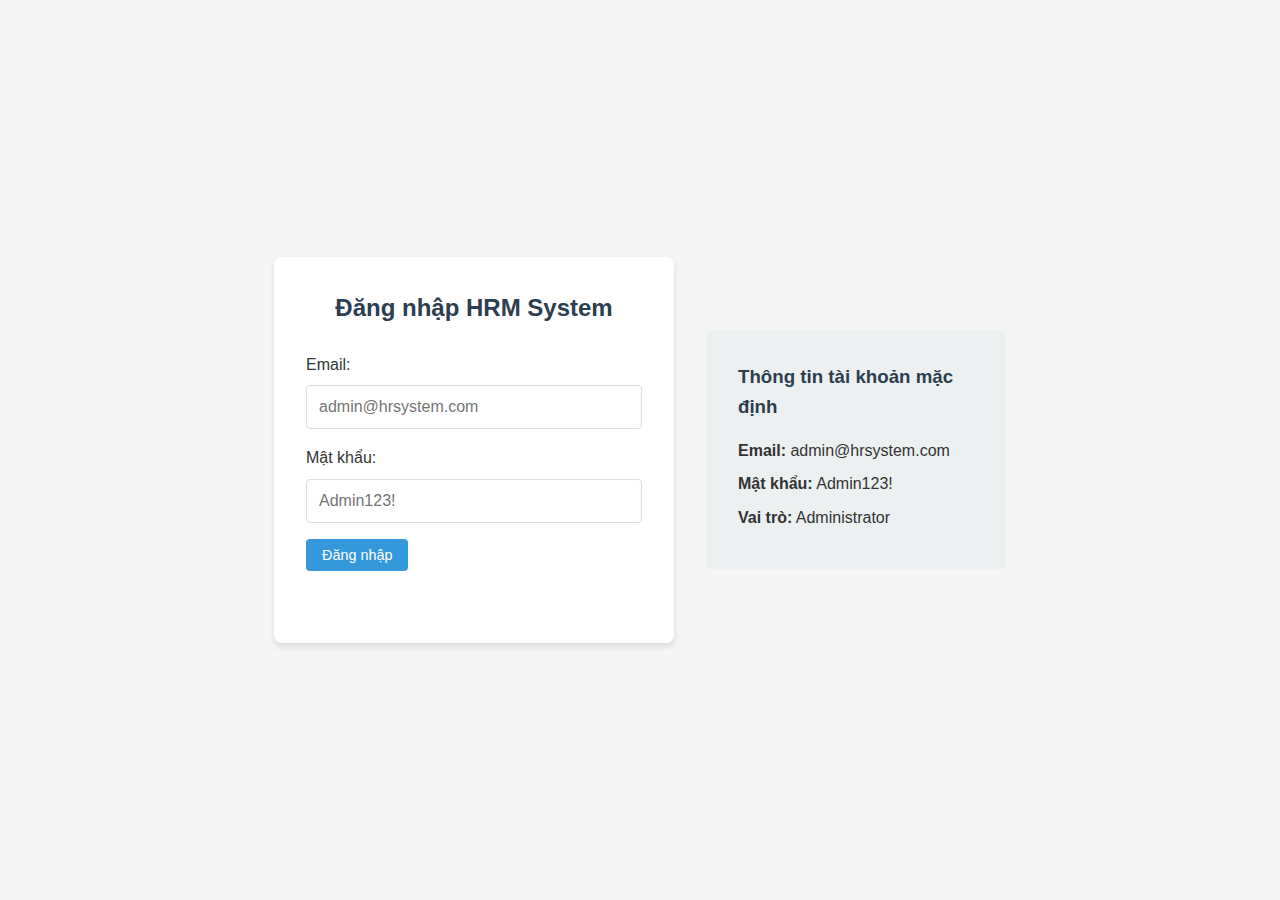
<file: HRMSystem/wwwroot/index.html>
<!DOCTYPE html>
<html lang="vi">
  <head>
    <meta charset="UTF-8" />
    <meta name="viewport" content="width=device-width, initial-scale=1.0" />
    <title>HRM System - Đăng nhập</title>
    <link rel="stylesheet" href="styles.css" />
  </head>
  <body>
    <div class="container">
      <div class="login-form">
        <h2>Đăng nhập HRM System</h2>
        <form id="loginForm">
          <div class="form-group">
            <label for="email">Email:</label>
            <input
              type="email"
              id="email"
              name="email"
              required
              placeholder="admin@hrsystem.com"
            />
          </div>
          <div class="form-group">
            <label for="password">Mật khẩu:</label>
            <input
              type="password"
              id="password"
              name="password"
              required
              placeholder="Admin123!"
            />
          </div>
          <button type="submit" class="btn btn-primary">Đăng nhập</button>
        </form>
        <div id="message" class="message"></div>
      </div>

      <div class="info-panel">
        <h3>Thông tin tài khoản mặc định</h3>
        <p><strong>Email:</strong> admin@hrsystem.com</p>
        <p><strong>Mật khẩu:</strong> Admin123!</p>
        <p><strong>Vai trò:</strong> Administrator</p>
      </div>
    </div>

    <script src="app.js"></script>
  </body>
</html>
</file>
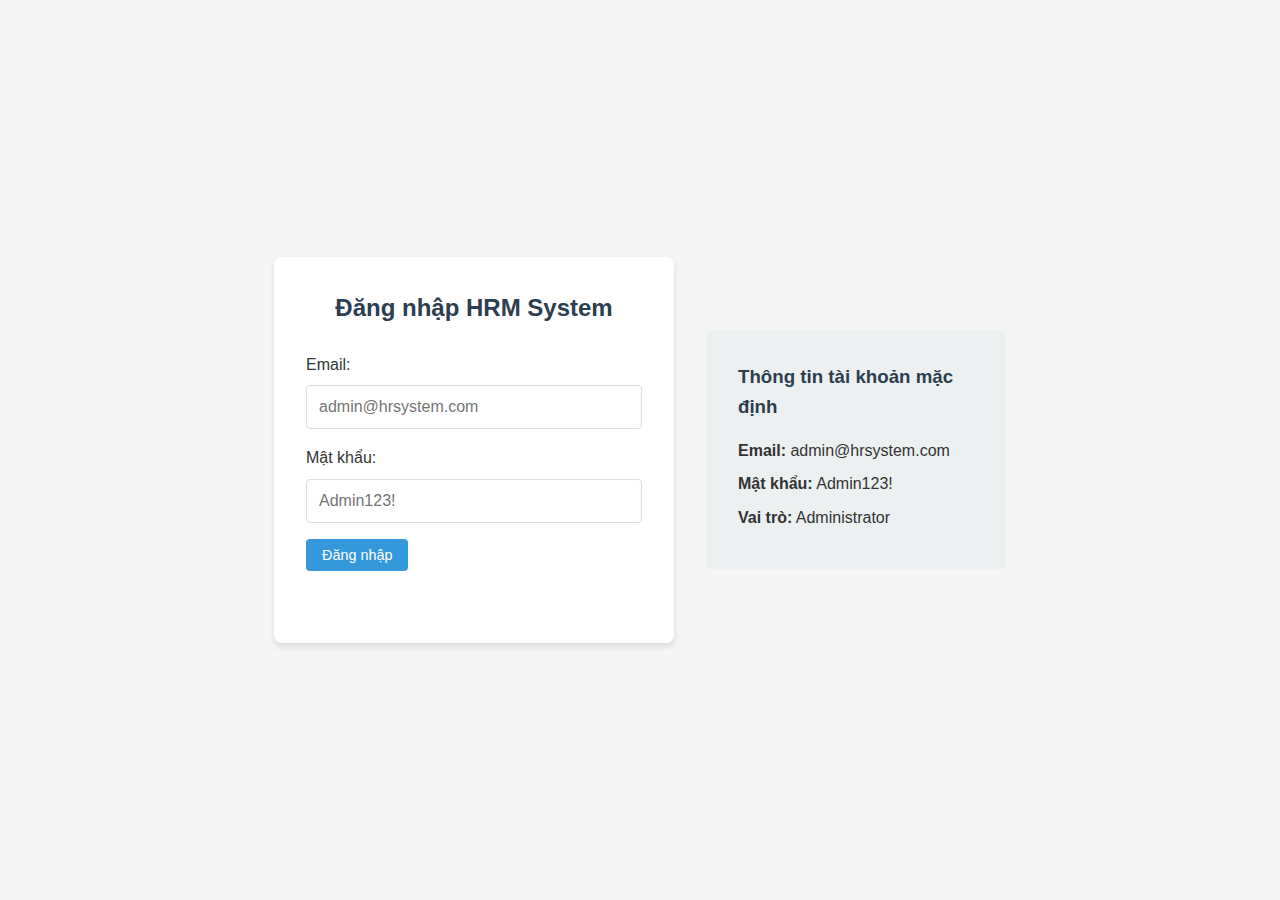
<file: HRMSystem/wwwroot/dashboard.html>
<!DOCTYPE html>
<html lang="vi">
  <head>
    <meta charset="UTF-8" />
    <meta name="viewport" content="width=device-width, initial-scale=1.0" />
    <title>HRM System - Quản lý nhân viên</title>
    <link rel="stylesheet" href="styles.css" />
  </head>
  <body>
    <div class="dashboard">
      <header class="header">
        <h1>HRM System - Quản lý nhân viên</h1>
        <div class="user-info">
          <span id="userEmail"></span>
          <button id="logoutBtn" class="btn btn-secondary">Đăng xuất</button>
        </div>
      </header>

      <div class="main-content">
        <div class="actions">
          <button id="addEmployeeBtn" class="btn btn-primary">
            Thêm nhân viên
          </button>
          <button id="refreshBtn" class="btn btn-secondary">Làm mới</button>
        </div>

        <div class="employee-table-container">
          <table class="employee-table" id="employeeTable">
            <thead>
              <tr>
                <th>ID</th>
                <th>Họ tên</th>
                <th>Email</th>
                <th>Số điện thoại</th>
                <th>Chức vụ</th>
                <th>Lương</th>
                <th>Ngày vào làm</th>
                <th>Trạng thái</th>
                <th>Thao tác</th>
              </tr>
            </thead>
            <tbody id="employeeTableBody">
              <tr>
                <td colspan="9" class="loading">Đang tải dữ liệu...</td>
              </tr>
            </tbody>
          </table>
        </div>
      </div>
    </div>

    <!-- Modal thêm/sửa nhân viên -->
    <div id="employeeModal" class="modal">
      <div class="modal-content">
        <div class="modal-header">
          <h3 id="modalTitle">Thêm nhân viên</h3>
          <span class="close">&times;</span>
        </div>
        <div class="modal-body">
          <form id="employeeForm">
            <div class="form-row">
              <div class="form-group">
                <label for="firstName">Họ:</label>
                <input type="text" id="firstName" name="firstName" required />
              </div>
              <div class="form-group">
                <label for="lastName">Tên:</label>
                <input type="text" id="lastName" name="lastName" required />
              </div>
            </div>
            <div class="form-group">
              <label for="email">Email:</label>
              <input type="email" id="email" name="email" />
            </div>
            <div class="form-group">
              <label for="phone">Số điện thoại:</label>
              <input type="tel" id="phone" name="phone" />
            </div>
            <div class="form-group">
              <label for="position">Chức vụ:</label>
              <input type="text" id="position" name="position" />
            </div>
            <div class="form-row">
              <div class="form-group">
                <label for="salary">Lương:</label>
                <input type="number" id="salary" name="salary" step="0.01" />
              </div>
              <div class="form-group">
                <label for="hireDate">Ngày vào làm:</label>
                <input type="date" id="hireDate" name="hireDate" />
              </div>
            </div>
            <div class="form-group">
              <label class="checkbox-label">
                <input type="checkbox" id="isActive" name="isActive" checked />
                Đang hoạt động
              </label>
            </div>
          </form>
        </div>
        <div class="modal-footer">
          <button id="saveBtn" class="btn btn-primary">Lưu</button>
          <button id="cancelBtn" class="btn btn-secondary">Hủy</button>
        </div>
      </div>
    </div>

    <script src="app.js"></script>
  </body>
</html>
</file>
<file: HRMSystem/wwwroot/styles.css>
/* Reset và base styles */
* {
    margin: 0;
    padding: 0;
    box-sizing: border-box;
}

body {
    font-family: 'Segoe UI', Tahoma, Geneva, Verdana, sans-serif;
    background-color: #f5f5f5;
    color: #333;
    line-height: 1.6;
}

.container {
    display: flex;
    min-height: 100vh;
    align-items: center;
    justify-content: center;
    padding: 20px;
}

.dashboard {
    min-height: 100vh;
    background-color: #f5f5f5;
}

/* Header */
.header {
    background-color: #2c3e50;
    color: white;
    padding: 1rem 2rem;
    display: flex;
    justify-content: space-between;
    align-items: center;
    box-shadow: 0 2px 4px rgba(0,0,0,0.1);
}

.header h1 {
    font-size: 1.5rem;
}

.user-info {
    display: flex;
    align-items: center;
    gap: 1rem;
}

/* Buttons */
.btn {
    padding: 0.5rem 1rem;
    border: none;
    border-radius: 4px;
    cursor: pointer;
    font-size: 0.9rem;
    transition: background-color 0.3s;
    text-decoration: none;
    display: inline-block;
}

.btn-primary {
    background-color: #3498db;
    color: white;
}

.btn-primary:hover {
    background-color: #2980b9;
}

.btn-secondary {
    background-color: #95a5a6;
    color: white;
}

.btn-secondary:hover {
    background-color: #7f8c8d;
}

.btn-danger {
    background-color: #e74c3c;
    color: white;
}

.btn-danger:hover {
    background-color: #c0392b;
}

/* Login form */
.login-form {
    background-color: white;
    padding: 2rem;
    border-radius: 8px;
    box-shadow: 0 4px 6px rgba(0,0,0,0.1);
    width: 100%;
    max-width: 400px;
}

.login-form h2 {
    text-align: center;
    margin-bottom: 1.5rem;
    color: #2c3e50;
}

.form-group {
    margin-bottom: 1rem;
}

.form-row {
    display: flex;
    gap: 1rem;
}

.form-row .form-group {
    flex: 1;
}

label {
    display: block;
    margin-bottom: 0.5rem;
    font-weight: 500;
}

input[type="text"],
input[type="email"],
input[type="password"],
input[type="tel"],
input[type="number"],
input[type="date"] {
    width: 100%;
    padding: 0.75rem;
    border: 1px solid #ddd;
    border-radius: 4px;
    font-size: 1rem;
}

input:focus {
    outline: none;
    border-color: #3498db;
    box-shadow: 0 0 0 2px rgba(52, 152, 219, 0.2);
}

.checkbox-label {
    display: flex;
    align-items: center;
    gap: 0.5rem;
    cursor: pointer;
}

/* Info panel */
.info-panel {
    background-color: #ecf0f1;
    padding: 2rem;
    border-radius: 8px;
    margin-left: 2rem;
    width: 300px;
}

.info-panel h3 {
    margin-bottom: 1rem;
    color: #2c3e50;
}

.info-panel p {
    margin-bottom: 0.5rem;
}

/* Main content */
.main-content {
    padding: 2rem;
}

.actions {
    margin-bottom: 1rem;
    display: flex;
    gap: 1rem;
}

/* Employee table */
.employee-table-container {
    background-color: white;
    border-radius: 8px;
    box-shadow: 0 4px 6px rgba(0,0,0,0.1);
    overflow-x: auto;
}

.employee-table {
    width: 100%;
    border-collapse: collapse;
}

.employee-table th,
.employee-table td {
    padding: 0.75rem;
    text-align: left;
    border-bottom: 1px solid #ddd;
}

.employee-table th {
    background-color: #f8f9fa;
    font-weight: 600;
    color: #2c3e50;
}

.employee-table tbody tr:hover {
    background-color: #f8f9fa;
}

.employee-table .loading {
    text-align: center;
    padding: 2rem;
    color: #666;
}

/* Modal */
.modal {
    display: none;
    position: fixed;
    z-index: 1000;
    left: 0;
    top: 0;
    width: 100%;
    height: 100%;
    background-color: rgba(0,0,0,0.5);
}

.modal-content {
    background-color: white;
    margin: 5% auto;
    padding: 0;
    border-radius: 8px;
    width: 90%;
    max-width: 600px;
    box-shadow: 0 4px 6px rgba(0,0,0,0.1);
}

.modal-header {
    padding: 1rem 1.5rem;
    border-bottom: 1px solid #ddd;
    display: flex;
    justify-content: space-between;
    align-items: center;
}

.modal-header h3 {
    margin: 0;
    color: #2c3e50;
}

.close {
    font-size: 1.5rem;
    cursor: pointer;
    color: #666;
}

.close:hover {
    color: #333;
}

.modal-body {
    padding: 1.5rem;
}

.modal-footer {
    padding: 1rem 1.5rem;
    border-top: 1px solid #ddd;
    display: flex;
    justify-content: flex-end;
    gap: 0.5rem;
}

/* Messages */
.message {
    margin-top: 1rem;
    padding: 0.75rem;
    border-radius: 4px;
    text-align: center;
}

.message.success {
    background-color: #d4edda;
    color: #155724;
    border: 1px solid #c3e6cb;
}

.message.error {
    background-color: #f8d7da;
    color: #721c24;
    border: 1px solid #f5c6cb;
}

/* Responsive */
@media (max-width: 768px) {
    .container {
        flex-direction: column;
    }

    .info-panel {
        margin-left: 0;
        margin-top: 2rem;
        width: 100%;
        max-width: 400px;
    }

    .header {
        flex-direction: column;
        gap: 1rem;
        text-align: center;
    }

    .form-row {
        flex-direction: column;
    }

    .actions {
        flex-direction: column;
    }

    .modal-content {
        margin: 10% auto;
        width: 95%;
    }
}
</file>
